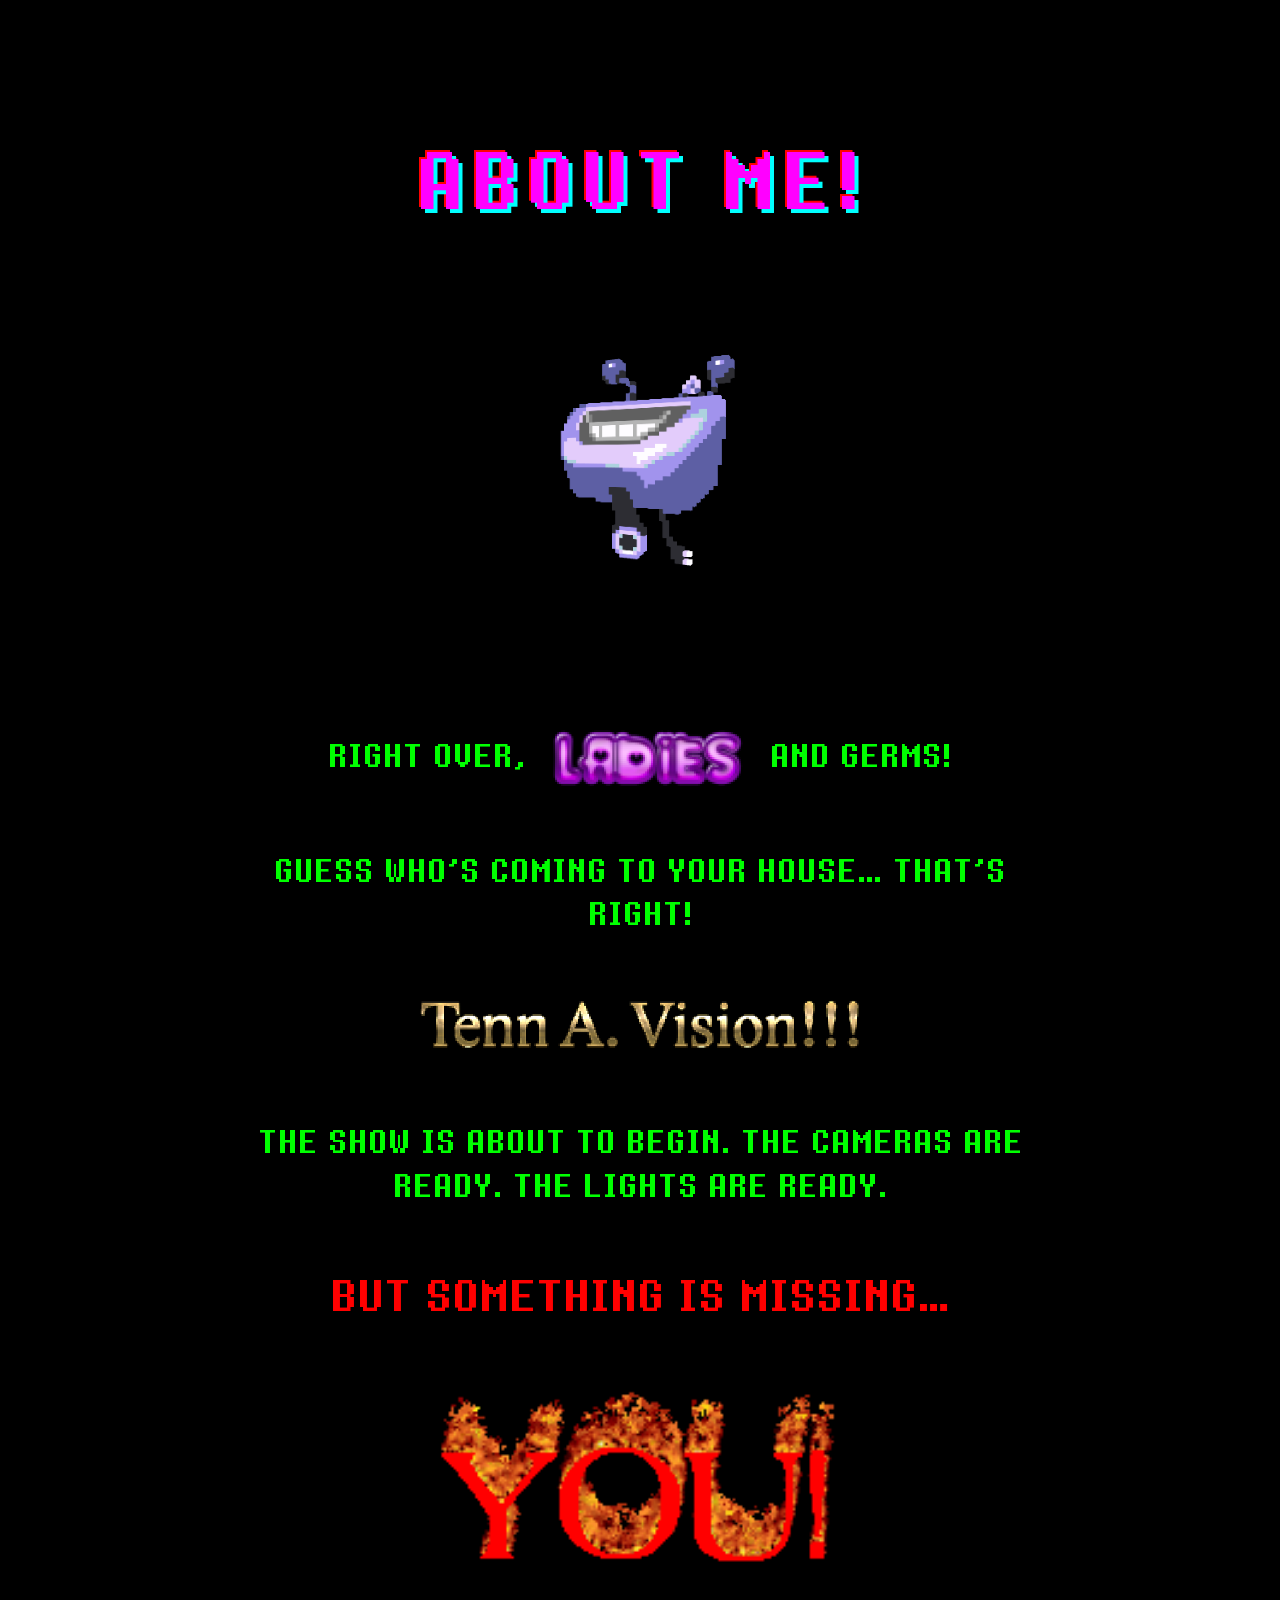
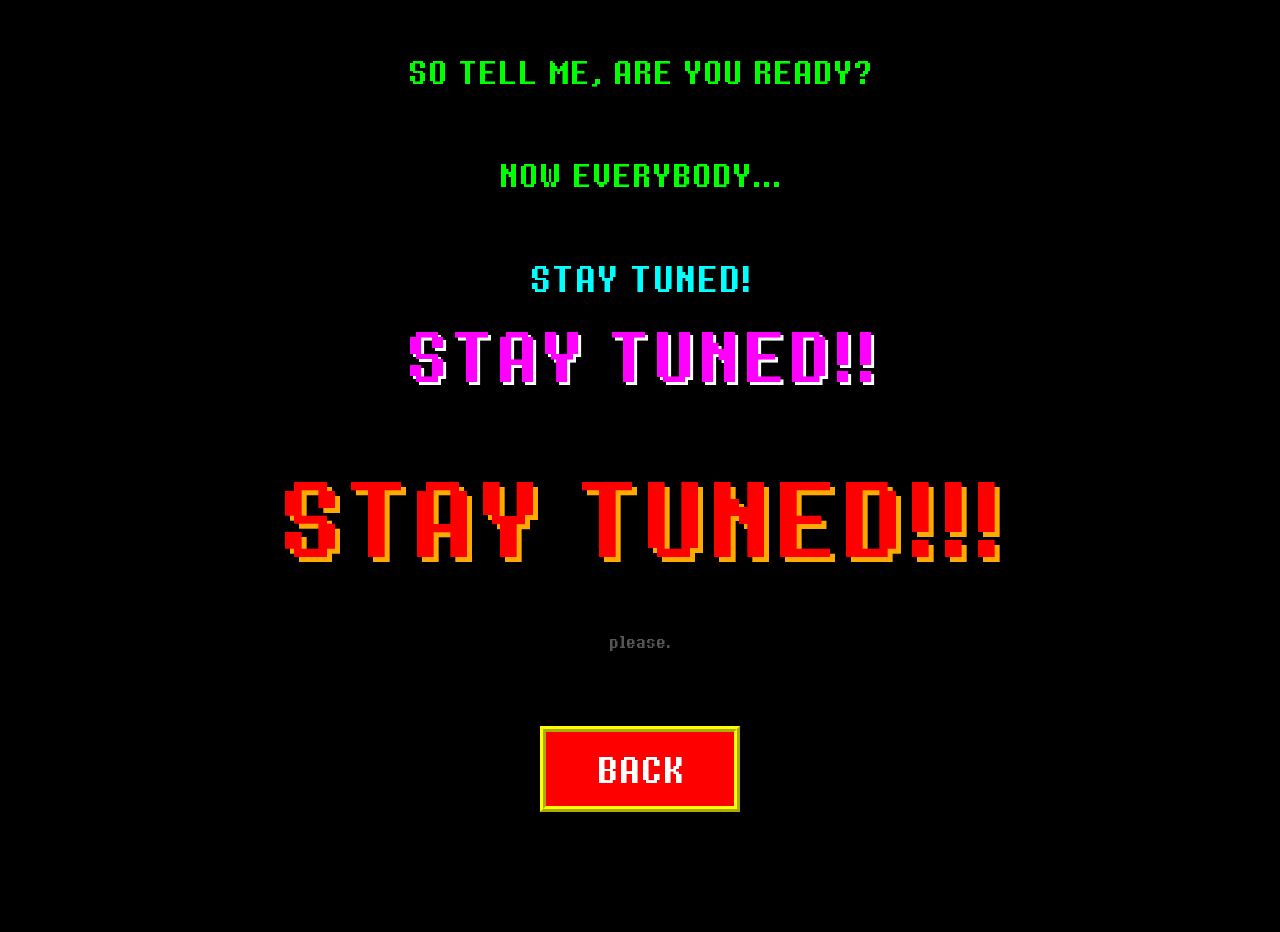
<file: tenn-1m-views/about.html>
<!DOCTYPE html>
<html lang="en">
<head>
    <meta charset="UTF-8">
    <title>ABOUT ME!</title>
    <link rel="stylesheet" href="style.css">
    
    <style>
        .about-container {
            text-align: center;
            max-width: 800px;
            margin: 40px auto;
            padding: 20px;
        }

        .chaotic-header { 
            font-size: 4.5rem; 
            color: #ff00ff; 
            text-shadow: 4px 4px 0px #00ffff, -2px -2px 0px #ff0000; 
            letter-spacing: 5px; 
            animation: jitter 0.15s infinite; 
        }

        .about-image { 
            width: 80%; 
            max-width: 450px;
        }

        .inline-image-text { 
            font-size: 1.8rem; 
            color: #0f0; 
            margin: 40px 0; 
            text-transform: uppercase;
        }
        .inline-image-text img { 
            vertical-align: middle; 
            max-height: 60px; 
            margin: 0 15px; 
        }

        .dramatic-text { 
            font-size: 1.8rem; 
            color: #0f0; 
            margin: 60px 0; 
            line-height: 1.5;
        }
        .missing-text { 
            font-size: 2.5rem; 
            color: #ff0000; 
            margin-bottom: 40px;
        }

        .stay-tuned-1 { font-size: 2rem; color: #00ffff; margin: 10px 0; }
        .stay-tuned-2 { font-size: 4rem; color: #ff00ff; text-shadow: 3px 3px #fff; margin: 10px 0; }
        .stay-tuned-3 { 
            font-size: 6rem; 
            color: #ff0000; 
            text-shadow: 5px 5px #ffaa00; 
            animation: zoomInOutTenna 0.5s infinite;
            margin: 50px 0; 
        }
        .please-text { 
            font-size: 0.9rem; 
            color: #555; 
            margin-top: 40px; 
        }
        .retro-back-btn {
            display: inline-block;
            background-color: #ff0000;
            color: #fff;
            padding: 15px 50px;
            font-size: 2rem;
            font-weight: bold;
            text-decoration: none;
            border: 6px ridge #ffff00;
            margin-top: 60px;
            margin-bottom: 40px;
            transition: transform 0.2s;
        }
        .retro-back-btn:hover {
            transform: scale(1.1);
            background-color: #ffff00;
            color: #ff0000;
            border-color: #ff0000;
        }
        @keyframes jitter {
            0% { transform: translate(2px, 2px) rotate(0deg); }
            50% { transform: translate(-2px, -2px) rotate(-1deg); }
            100% { transform: translate(2px, -2px) rotate(1deg); }
        }
        @keyframes zoomInOutTenna {
            0% { transform: translate(-10px, -10px) rotate(-3deg) scale(1); }
            50% { transform: translate(-10px, -10px) rotate(-3deg) scale(1.15); } /* Zooms in by 15% */
            100% { transform: translate(-10px, -10px) rotate(-3deg) scale(1); }
        }
    </style>
</head>
<body class="retro-body">

    <div class="about-container">
        
        <h1 class="chaotic-header">ABOUT ME!</h1>
        
        <img src="images/tenn_spin.gif" alt="Me!" class="about-image">
        
        <div class="inline-image-text">
            RIGHT OVER, 
            <img src="images/ladies.png" alt="ladies"> 
            AND GERMS!
        </div>
        
        <p class="dramatic-text">GUESS WHO’S COMING TO YOUR HOUSE… THAT’S RIGHT!</p>
        
        <img src="images/tenn_text.png" alt="Tenn A. Vision" class="about-image">
        
        <p class="dramatic-text">THE SHOW IS ABOUT TO BEGIN. THE CAMERAS ARE READY. THE LIGHTS ARE READY.</p>
        
        <p class="missing-text">BUT SOMETHING IS MISSING…</p>
        
        <img src="images/you.gif" alt="you" class="about-image">
        
        <p class="dramatic-text" margin-top: 60px;">SO TELL ME, ARE YOU READY?</p>
        <p class="dramatic-text">NOW EVERYBODY...</p>
        
        <p class="stay-tuned-1">STAY TUNED!</p>
        <p class="stay-tuned-2">STAY TUNED!!</p>
        <p class="stay-tuned-3">STAY TUNED!!!</p>
        
        <p class="please-text">please.</p>

          <div>
            <a href="index.html" class="retro-back-btn">BACK</a>
         </div>

    </div>
<script data-goatcounter="https://hosward.goatcounter.com/count"
        async src="//gc.zgo.at/count.js"></script>
</body>
</html>
</file>
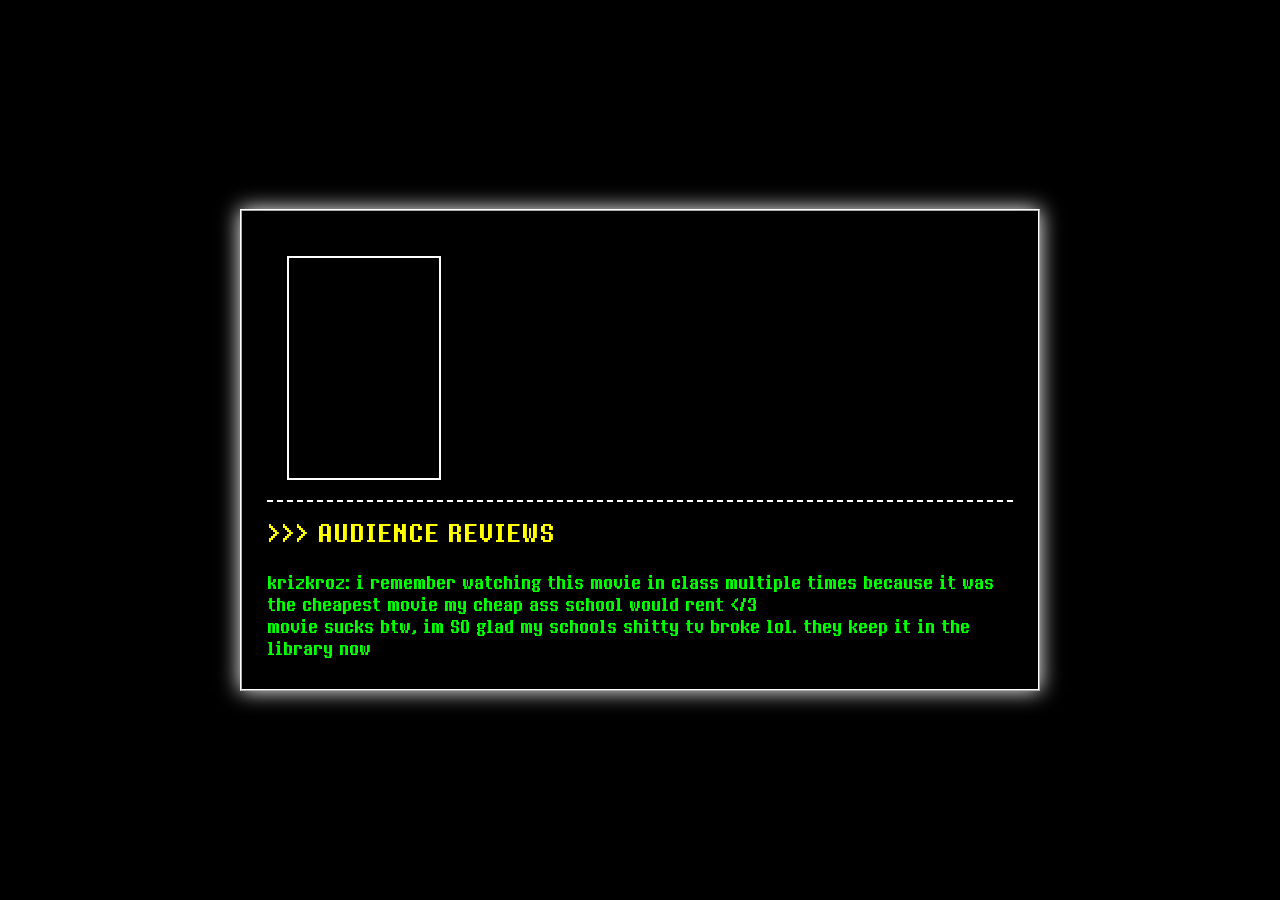
<file: tenn-1m-views/broken_tv.html>
<!DOCTYPE html>
<html lang="en">
<head>
    <meta charset="UTF-8">
    <link rel="stylesheet" href="style.css">
    <title> Broken TV</title>
    
    <style>
        body {
            background-color: #000000;
            color: #ffffff;
            margin: 0;
            padding: 0;
            display: flex;
            justify-content: center;
            align-items: center;
            min-height: 100vh;
            text-align:left;
        }

        .isolated-modal {
            width: 90%;
            max-width: 800px;
            background-color: #000000;
            border: 2px ridge #ffffff;
            box-shadow: 0 0 20px #ffffff;
            padding: 25px;
            box-sizing: border-box;
        }

        .modal-top {
            display: flex;
            gap: 20px;
            min-height: 220px;
            margin: 20px;
        }
        .poster-placeholder {
            width: 150px;
            height: 220px;
            border: 2px solid #ffffff; 
            background-color: #000000;
            flex-shrink: 0; 
        }
        .comment-container {
            font-size: 1rem;
            line-height: 1.5;
        }
        .retro-comment {
            color: #00ff00;
            font-size: 1rem;
            line-height: 1.5;
            margin: 0;
        }
    </style>
</head>
<body>

    <div class="isolated-modal">
        
        <div class="modal-top">
            <div class="poster-placeholder"></div>
        </div>
        
        <div class="modal-comments" style="border-top-color: #ffffff">
            <h3>&gt;&gt;&gt; AUDIENCE REVIEWS</h3>
        <p><strong>krizkroz:</strong> i remember watching this movie in class multiple times because it was the cheapest movie my cheap ass school would rent &lt;/3 <br> movie sucks btw, im SO glad my schools shitty tv broke lol. they keep it in the library now</p>
        </div>
    </div>
<script data-goatcounter="https://hosward.goatcounter.com/count"
        async src="//gc.zgo.at/count.js"></script>
</body>
</html>
</file>
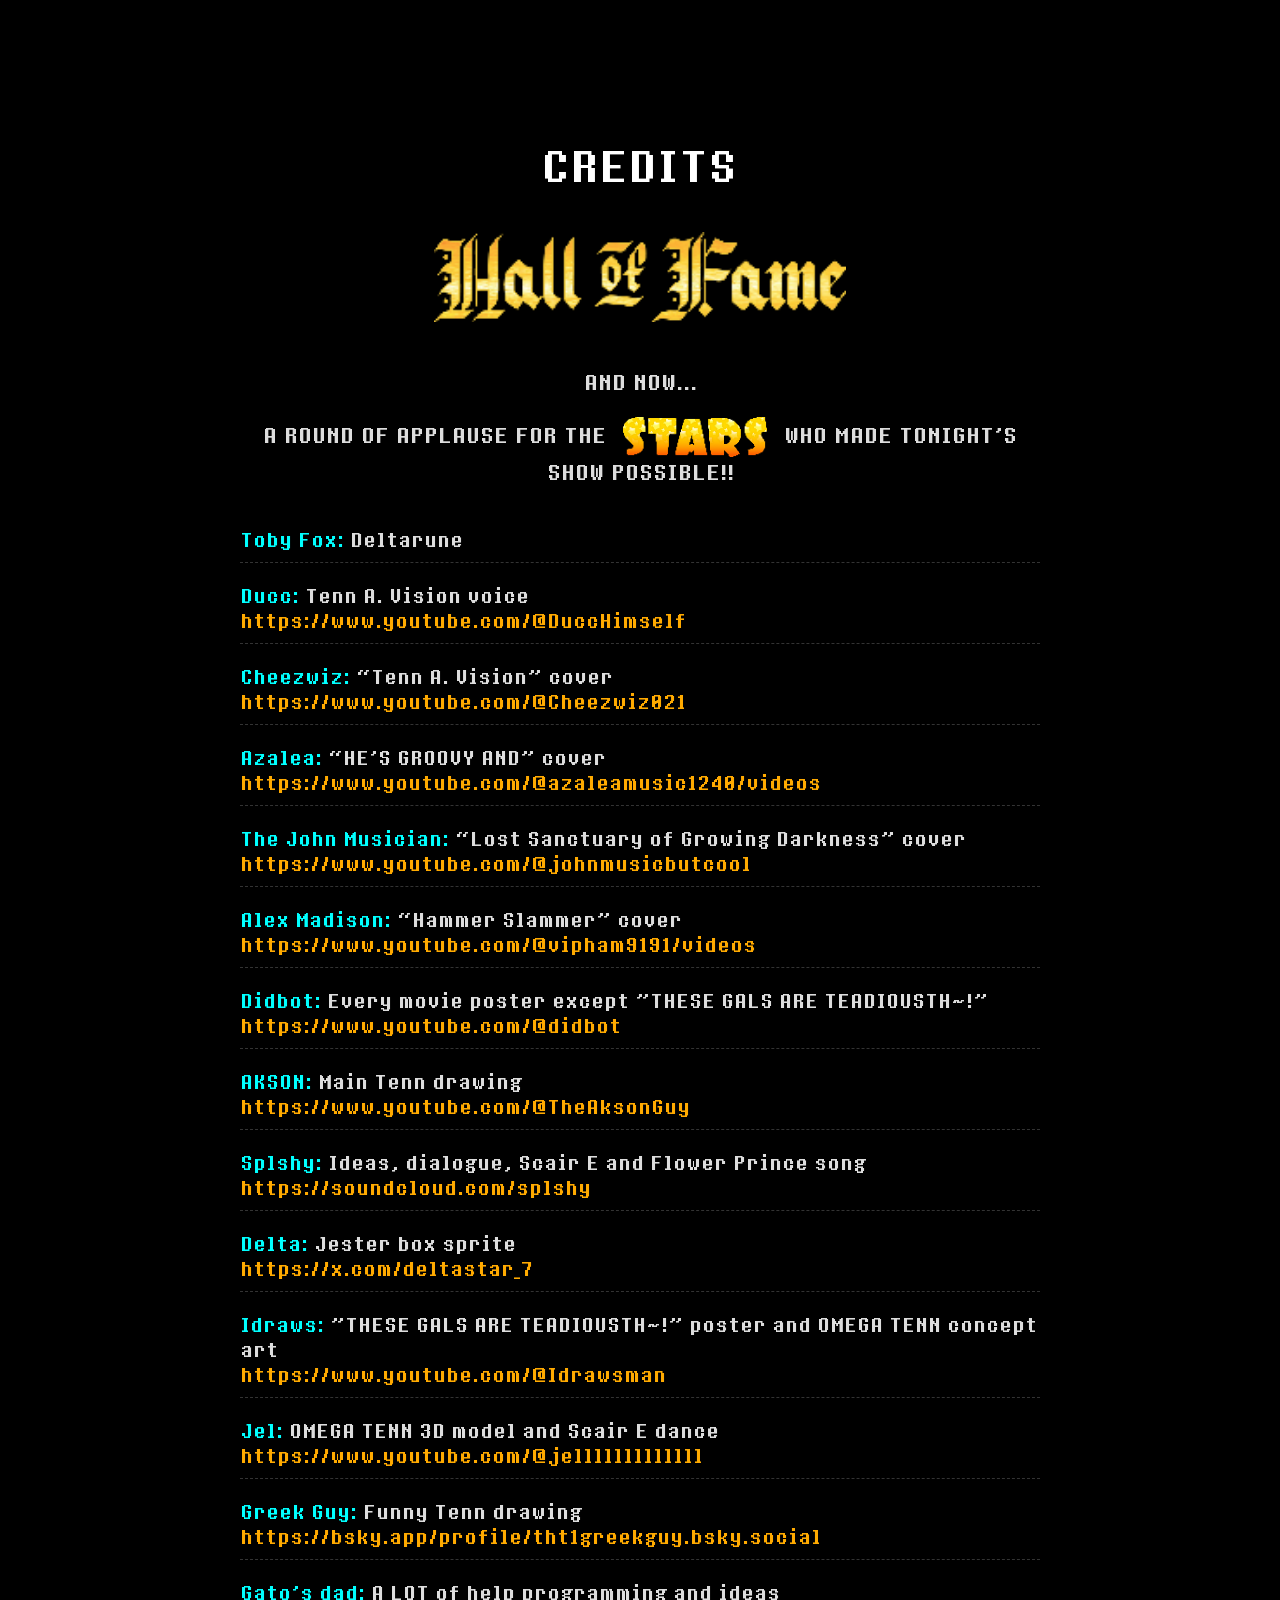
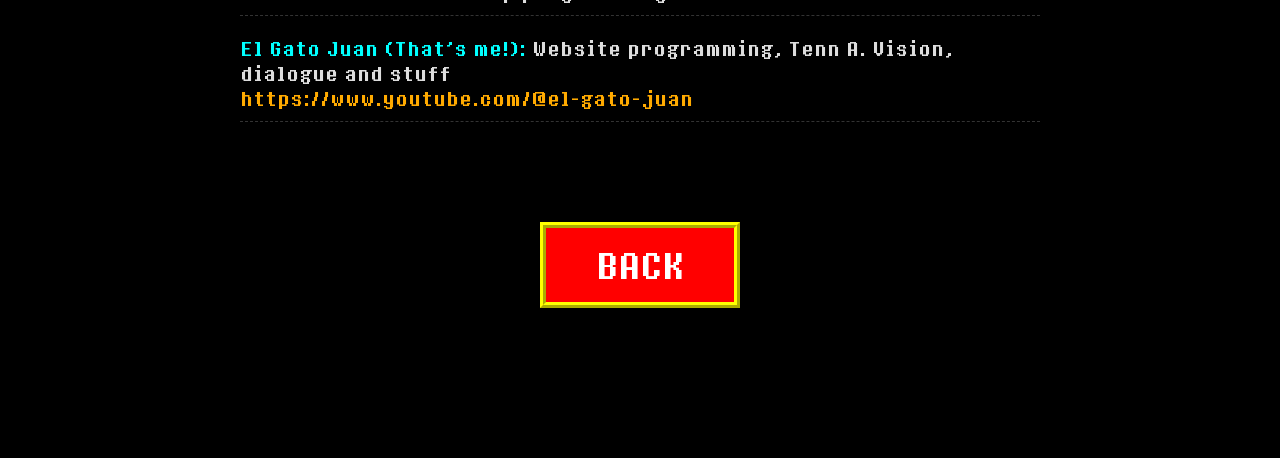
<file: tenn-1m-views/credits.html>
<!DOCTYPE html>
<html lang="en">
<head>
    <meta charset="UTF-8">
    <title>CREDITS</title>
    <link rel="stylesheet" href="style.css">
    
    <style>
        .credits-container {
            max-width: 800px;
            margin: 50px auto;
            padding: 40px;
            background-color: rgba(0, 0, 0, 0.8); 
            color: #dddddd; 
            text-align: center;
        }

        .credits-header {
            font-size: 2.5rem;
            color: #ffffff;
            margin-bottom: 20px;
            letter-spacing: 2px;
            animation: blink 1s infinite;
        }

        .credits-intro {
            font-size: 1.2rem;
            margin: 20px 0;
            line-height: 1.6;
        }

        .credits-intro img {
            vertical-align: middle;
            max-height: 40px;
            margin: 0 10px;
        }

        .credits-list {
            list-style-type: none; 
            padding: 0;
            margin: 40px 0;
            text-align: left; 
        }

        .credits-list li {
            margin-bottom: 20px;
            font-size: 1.1rem;
            border-bottom: 1px dashed #333; 
            padding-bottom: 10px;
        }

        .credits-name {
            font-weight: bold;
            color: #00ffff; 
        }

        .credits-link {
            color: #ffaa00; 
            text-decoration: none;
            word-break: break-all; 
        }

        .credits-link:hover {
            color: #ffffff;
            text-decoration: underline;
        }
        
        .credits-back-btn {
            display: inline-block;
            background-color: #ff0000;
            color: #fff;
            padding: 15px 50px;
            font-size: 2rem;
            font-weight: bold;
            text-decoration: none;
            border: 6px ridge #ffff00;
            margin-top: 60px;
            margin-bottom: 40px;
            transition: transform 0.2s;
        }

        .credits-back-btn:hover {
            transform: scale(1.1);
            background-color: #ffff00;
            color: #ff0000;
            border-color: #ff0000;
        }
        
        .main-image {
            max-width: 100%;
            height: 90px;
            width:auto;
            margin: 20px 0;
        }
    </style>
</head>
<body class="retro-body">

    <div class="credits-container">
        
        <h1 class="credits-header">CREDITS</h1>
        
        <img src="images/hall_of_fame.png" alt="Hall of Fame" class="main-image">
        
        <div class="credits-intro">
            <p>AND NOW...</p>
            <p>A ROUND OF APPLAUSE FOR THE <img src="images/stars.png" alt="STARS"> WHO MADE TONIGHT'S SHOW POSSIBLE!!</p>
        </div>

        <ul class="credits-list">
            <li>
                <span class="credits-name">Toby Fox:</span> Deltarune
            </li>
            <li>
                <span class="credits-name">Ducc:</span> Tenn A. Vision voice <br>
                <a href="https://www.youtube.com/@DuccHimself" target="_blank" class="credits-link">https://www.youtube.com/@DuccHimself</a>
            </li>
            <li>
                <span class="credits-name">Cheezwiz:</span> “Tenn A. Vision” cover <br>
                <a href="https://www.youtube.com/@Cheezwiz021" target="_blank" class="credits-link">https://www.youtube.com/@Cheezwiz021</a>
            </li>
            <li>
                <span class="credits-name">Azalea:</span> “HE’S GROOVY AND” cover <br>
                <a href="https://www.youtube.com/@azaleamusic1240/videos" target="_blank" class="credits-link">https://www.youtube.com/@azaleamusic1240/videos</a>
            </li>
            <li>
                <span class="credits-name">The John Musician:</span> “Lost Sanctuary of Growing Darkness” cover <br>
                <a href="https://www.youtube.com/@johnmusicbutcool" target="_blank" class="credits-link">https://www.youtube.com/@johnmusicbutcool</a>
            </li>
            <li>
                <span class="credits-name">Alex Madison:</span> “Hammer Slammer” cover <br>
                <a href="https://www.youtube.com/@vipham9191/videos" target="_blank" class="credits-link">https://www.youtube.com/@vipham9191/videos</a>
            </li>
            <li>
                <span class="credits-name">Didbot:</span> Every movie poster except "THESE GALS ARE TEADIOUSTH~!"  <br>
                <a href="https://www.youtube.com/@didbot" target="_blank" class="credits-link">https://www.youtube.com/@didbot</a>
            </li>
            <li>
                <span class="credits-name">AKSON:</span> Main Tenn drawing <br>
                <a href="https://www.youtube.com/@TheAksonGuy" target="_blank" class="credits-link">https://www.youtube.com/@TheAksonGuy</a>
            </li>
            <li>
                <span class="credits-name">Splshy:</span> Ideas, dialogue, Scair E and Flower Prince song <br>
                <a href="https://soundcloud.com/splshy" target="_blank" class="credits-link">https://soundcloud.com/splshy</a>
            </li>
            <li>
                <span class="credits-name">Delta:</span> Jester box sprite <br>
                <a href="https://x.com/deltastar_7" target="_blank" class="credits-link">https://x.com/deltastar_7</a>
            <li>
                <span class="credits-name">Idraws:</span> "THESE GALS ARE TEADIOUSTH~!" poster and OMEGA TENN concept art <br>
                <a href="https://www.youtube.com/@Idrawsman" target="_blank" class="credits-link">https://www.youtube.com/@Idrawsman</a>
            </li>
            <li>
                <span class="credits-name">Jel:</span> OMEGA TENN 3D model and Scair E dance <br>
                <a href="https://www.youtube.com/@jelllllllllllll" target="_blank" class="credits-link">https://www.youtube.com/@jelllllllllllll</a>
            </li>
            <li>
                <span class="credits-name">Greek Guy:</span> Funny Tenn drawing <br>
                <a href="https://bsky.app/profile/tht1greekguy.bsky.social" target="_blank" class="credits-link">https://bsky.app/profile/tht1greekguy.bsky.social</a>
            </li>
            <li>
                <span class="credits-name">Gato's dad:</span> A LOT of help programming and ideas <br>
            </li>
            <li>
                <span class="credits-name">El Gato Juan (That's me!):</span> Website programming, Tenn A. Vision, dialogue and stuff <br>
                <a href="https://www.youtube.com/@el-gato-juan" target="_blank" class="credits-link">https://www.youtube.com/@el-gato-juan</a>
            </li>
        </ul>

        <a href="index.html" class="credits-back-btn">BACK</a>

    </div>
<script data-goatcounter="https://hosward.goatcounter.com/count"
        async src="//gc.zgo.at/count.js"></script>
</body>
</html>
</file>
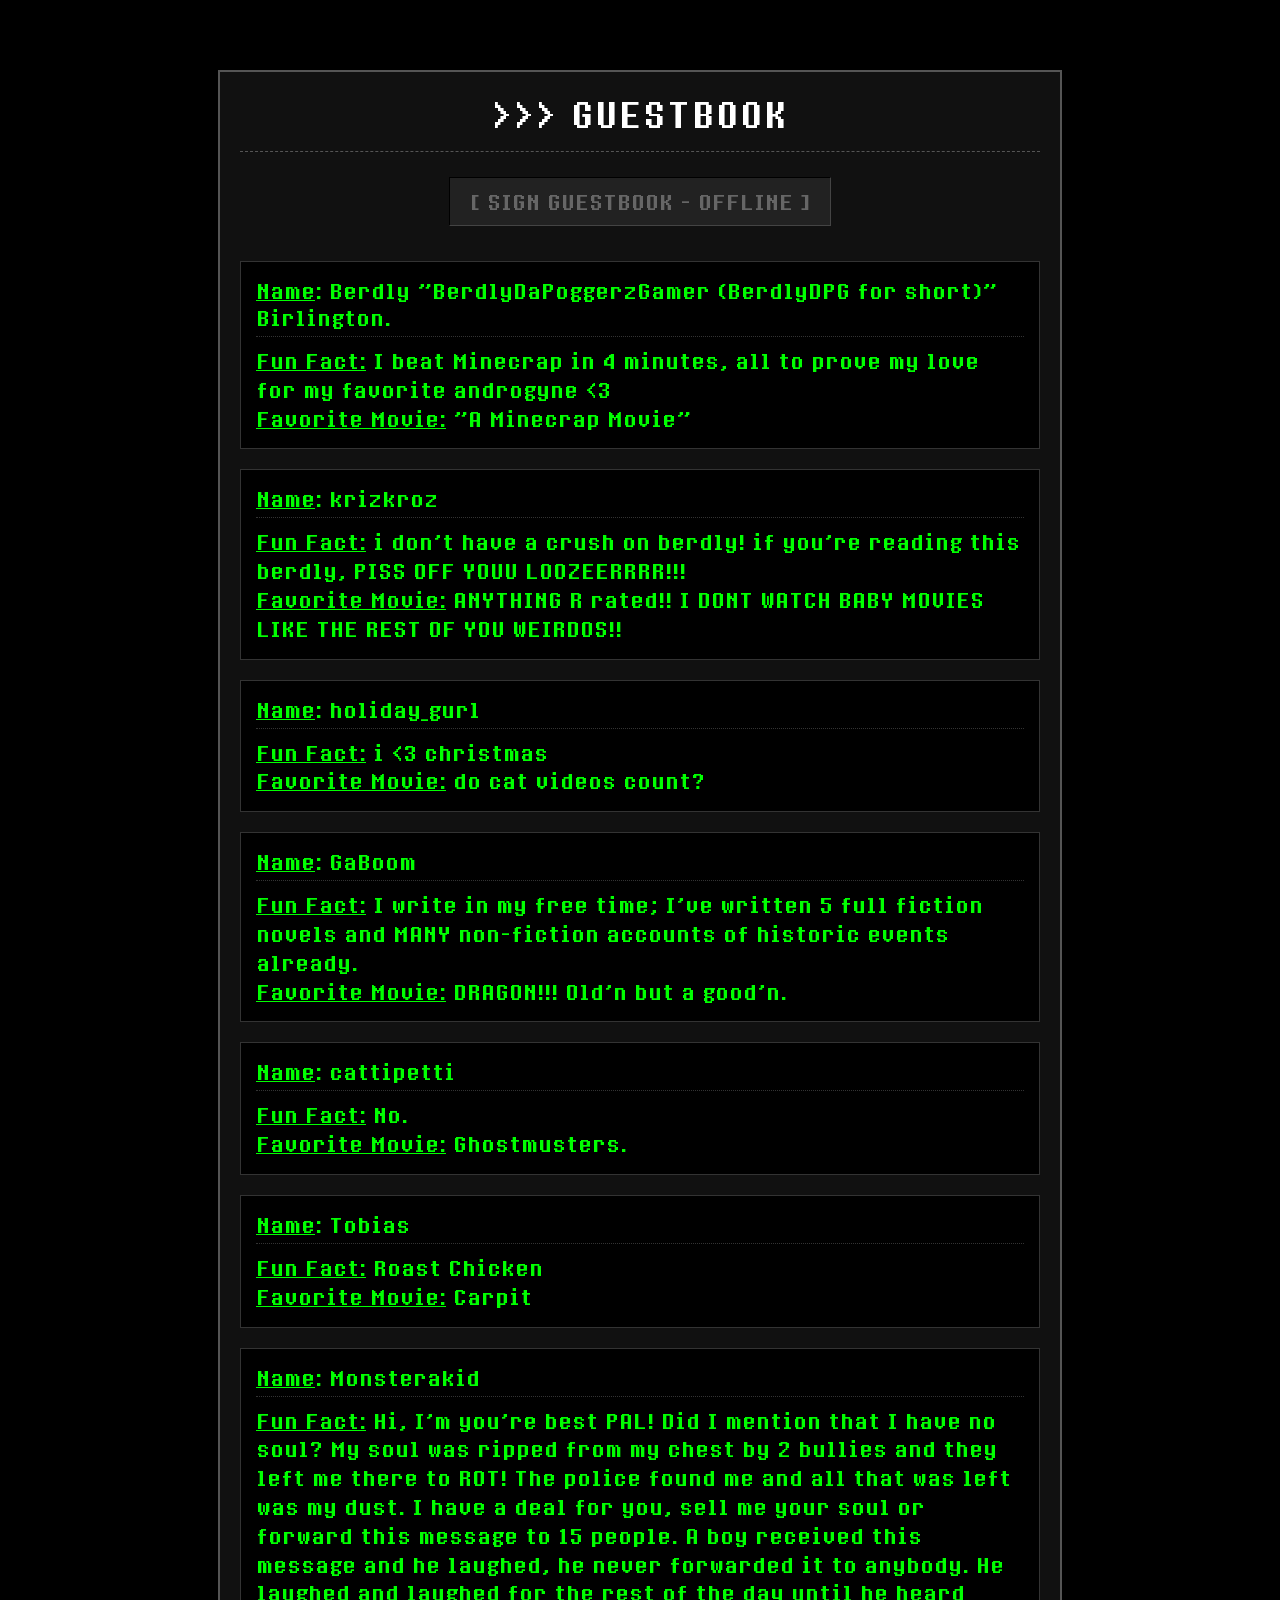
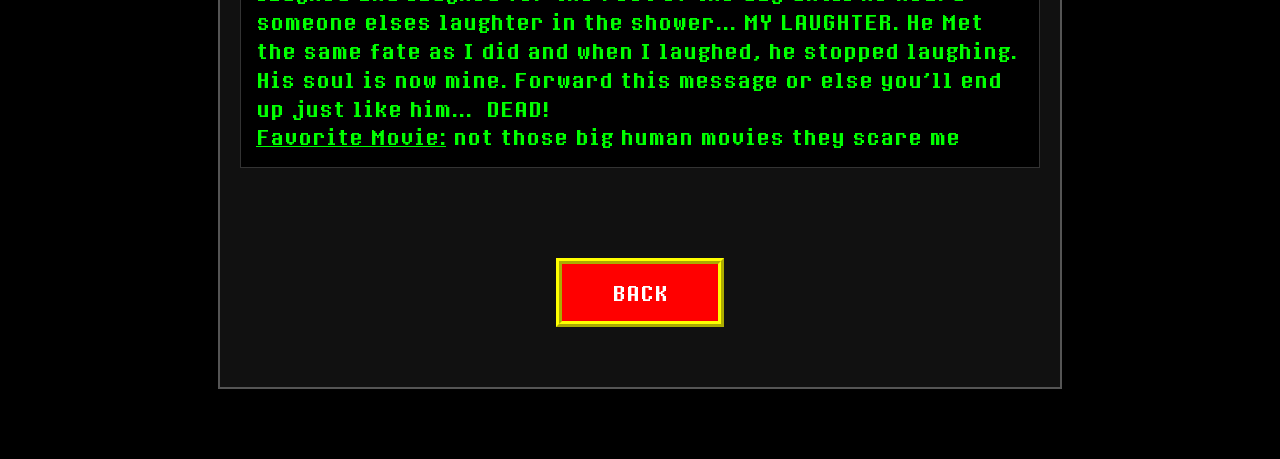
<file: tenn-1m-views/guestbook.html>
<!DOCTYPE html>
<html lang="en">
<head>
    <meta charset="UTF-8">
    <title>GUESTBOOK</title>
    <link rel="stylesheet" href="style.css">
    
    <style>
        .gb-container {
            max-width: 800px;
            margin: 50px auto;
            background-color: #111111; 
            border: 2px solid #555555;
            padding: 20px;
            color: #cccccc;
            text-align:left;
        }

        .gb-header {
            text-align: center;
            border-bottom: 1px dashed #555555;
            padding-bottom: 15px;
            margin-bottom: 25px;
            letter-spacing: 2px;
        }

        .gb-header h1 {
            font-size: 2rem;
            color: #ffffff;
            margin: 0;
            animation: 2.5s ease 0s infinite normal none running blink;
        }

        .gb-controls {
            text-align: center;
            margin-bottom: 35px;
        }

        .gb-disabled-btn {
            display: inline-block;
            padding: 10px 20px;
            background-color: #222222;
            color: #666666; 
            text-decoration: none;
            border: 1px inset #444444; 
            cursor: not-allowed; 
            font-weight: bold;
        }

        .gb-entry {
            border: 1px solid #333333;
            background-color: #000000;
            margin-bottom: 20px;
            padding: 15px;
        }

        .gb-meta {
            font-size: 1.2rem;
            color: #00ff00; 
            border-bottom: 1px dotted #333333;
            padding-bottom: 5px;
            margin-bottom: 10px;
        }

        .gb-user {
            color: #00ff00; 
            font-weight: bold;
        }

        .gb-text {
            color: #00ff00; 
            line-height: 1.5;
            margin: 0;
            white-space: pre-wrap;
        }

        .gb-nav {
            text-align: center;
            margin-top: 30px;
        }

        .gb-back-btn {
            display: inline-block;
            background-color: #ff0000;
            color: #fff;
            padding: 15px 50px;
            : 2rem;
            font-weight: bold;
            text-decoration: none;
            border: 6px ridge #ffff00;
            margin-top: 60px;
            margin-bottom: 40px;
            transition: transform 0.2s;
        }

        .gb-back-btn:hover {
            transform: scale(1.1);
            background-color: #ffff00;
            color: #ff0000;
            border-color: #ff0000;
        }
    </style>
</head>
<body class="retro-body">

    <div class="gb-container">
        
        <div class="gb-header">
            <h1>>>> GUESTBOOK</h1>
        </div>
        
        <div class="gb-controls">
            <a href="javascript:void(0)" class="gb-disabled-btn" title=" Error: Connection Timeout">
                [ SIGN GUESTBOOK - OFFLINE ]
            </a>
        </div>

        <div class="gb-entry">
            <div class="gb-meta"> <u>Name</u>: <span class="gb-user">Berdly "BerdlyDaPoggerzGamer (BerdlyDPG for short)" Birlington.</span></div>
            <p class="gb-text"><u>Fun Fact:</u> I beat Minecrap in 4 minutes, all to prove my love for my favorite androgyne &lt;3 
<u>Favorite Movie:</u> "A Minecrap Movie"</p>
        </div>

        <div class="gb-entry">
            <div class="gb-meta"> <u>Name</u>: <span class="gb-user">krizkroz</span></div>
            <p class="gb-text"><u>Fun Fact:</u> i don't have a crush on berdly! if you're reading this berdly, PISS OFF YOUU LOOZEERRRR!!! 
<u>Favorite Movie:</u> ANYTHING R rated!! I DONT WATCH BABY MOVIES LIKE THE REST OF YOU WEIRDOS!!</p>
        </div>

        <div class="gb-entry">
            <div class="gb-meta"> <u>Name</u>: <span class="gb-user">holiday_gurl</span></div>
            <p class="gb-text"><u>Fun Fact:</u> i &lt;3 christmas
<u>Favorite Movie:</u> do cat videos count?</p>
        </div>

        <div class="gb-entry">
            <div class="gb-meta"> <u>Name</u>: <span class="gb-user">GaBoom</span></div>
            <p class="gb-text"><u>Fun Fact:</u> I write in my free time; I've written 5 full fiction novels and MANY non-fiction accounts of historic events already.
<u>Favorite Movie:</u> DRAGON!!! Old'n but a good'n.</p>
        </div>

        <div class="gb-entry">
            <div class="gb-meta"> <u>Name</u>: <span class="gb-user">cattipetti</span></div>
            <p class="gb-text"><u>Fun Fact:</u> No.
<u>Favorite Movie:</u> Ghostmusters.</p>
        </div>
        
        <div class="gb-entry">
            <div class="gb-meta"> <u>Name</u>: <span class="gb-user">Tobias</span></div>
            <p class="gb-text"><u>Fun Fact:</u> Roast Chicken
<u>Favorite Movie:</u> Carpit</p>
        </div>

        <div class="gb-entry">
            <div class="gb-meta"> <u>Name</u>: <span class="gb-user">Monsterakid</span></div>
            <p class="gb-text"><u>Fun Fact:</u> Hi, I'm you're best PAL! Did I mention that I have no soul? My soul was ripped from my chest by 2 bullies and they left me there to ROT! The police found me and all that was left was my dust. I have a deal for you, sell me your soul or forward this message to 15 people. A boy received this message and he laughed, he never forwarded it to anybody. He laughed and laughed for the rest of the day until he heard someone elses laughter in the shower... MY LAUGHTER. He Met the same fate as I did and when I laughed, he stopped laughing. His soul is now mine. Forward this message or else you'll end up just like him...  DEAD!
<u>Favorite Movie:</u> not those big human movies they scare me</p>
        </div>

        <div class="gb-nav">
            <a href="index.html" class="gb-back-btn">BACK</a>
        </div>

    </div>
<script data-goatcounter="https://hosward.goatcounter.com/count"
        async src="//gc.zgo.at/count.js"></script>
</body>
</html>
</file>
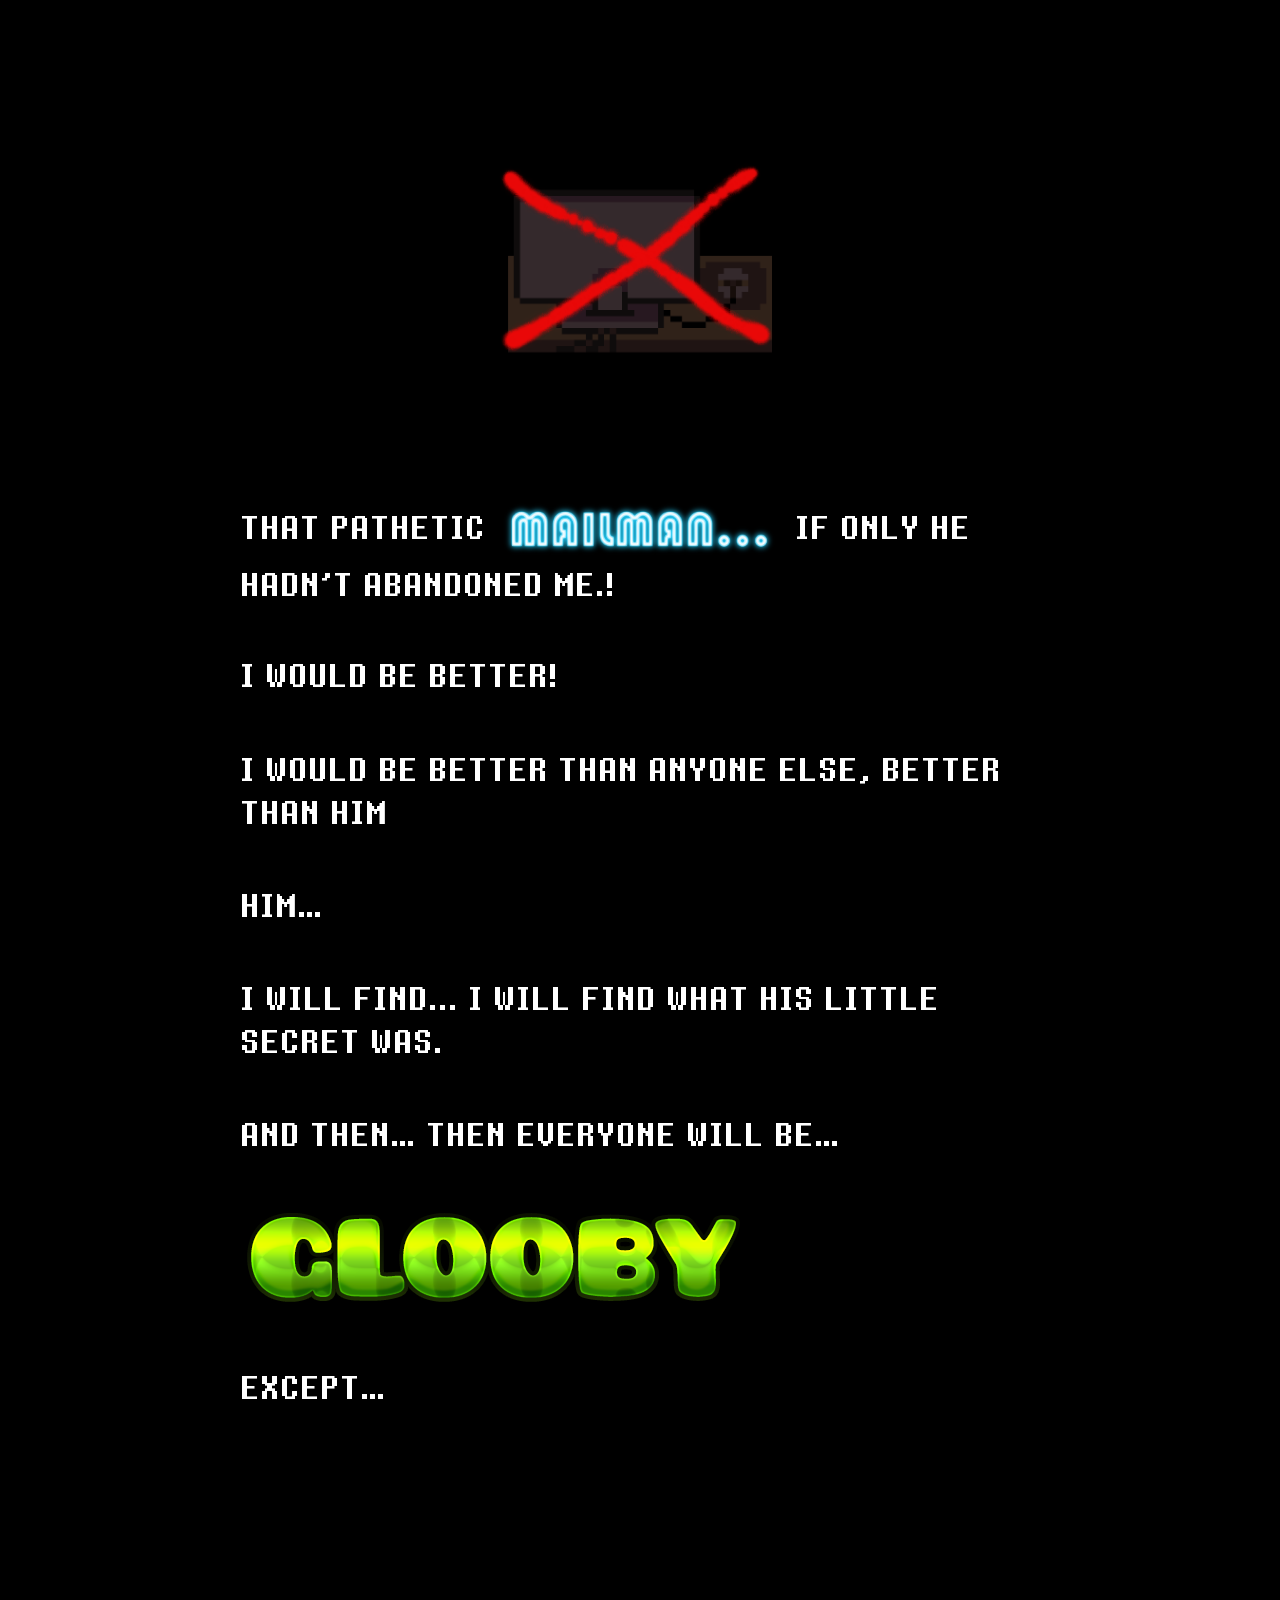
<file: tenn-1m-views/s_p_a_m_a_g_e_r_y_o_u_f_i_e_n_d.html>
<!DOCTYPE html>
<html lang="en">
<head>
    <meta charset="UTF-8">
    <title>spamager</title>
    <link rel="stylesheet" href="style.css">
    
    <style>
        .about-container {
            text-align: left;
            max-width: 800px;
            margin: 40px auto;
            padding: 20px;
        }

        .about-image { 
            width: 80%; 
            max-width: 300px;
        }

        .inline-image-text { 
            font-size: 1.8rem; 
            color: #fff; 
            margin: 50px 0; 
            text-transform: uppercase;
        }
        .inline-image-text img { 
            vertical-align: middle; 
            max-height: 66px; 
            margin: 0 2px; 
        }

        .dramatic-text { 
            font-size: 1.8rem; 
            color: #ffffff; 
            margin: 50px 0; 
            line-height: 1.5;
        }
        .missing-text { 
            font-size: 1.8rem; 
            color: #000000; 
            margin: 30px 0;
            line-height: 1.5;
        }
    </style>
</head>
<body class="retro-body">

    <div class="about-container">
                
        <div class="main-image" style="margin: 20px;"> 
            <img src="images/noelle_computer_red.png" alt="Noelle computer!" class="about-image">
        </div>
        
        <div class="inline-image-text">
            THAT PATHETIC 
            <img src="images/mailman.png" alt="mailman"> 
            IF ONLY HE HADN’T ABANDONED ME.!
        </div>
        
        <p class="dramatic-text">I WOULD BE BETTER!</p>
                
        <p class="dramatic-text">I WOULD BE BETTER THAN ANYONE ELSE, BETTER THAN HIM</p>
        
        <p class="dramatic-text">HIM…</p>
        <p class="dramatic-text">I WILL FIND... I WILL FIND WHAT HIS LITTLE SECRET WAS.</p>
        <p class="dramatic-text">AND THEN… THEN EVERYONE WILL BE…</p>

        
        <img src="images/GLOOBY.png" alt="glooby">
        
        <p class="dramatic-text" margin-top: 60px;">EXCEPT…</p>
        <p class="missing-text" style="color: #000; margin-top: 60px;">PLUEY</p>


    </div>
<script data-goatcounter="https://hosward.goatcounter.com/count"
        async src="//gc.zgo.at/count.js"></script>
</body>
</html>
</file>
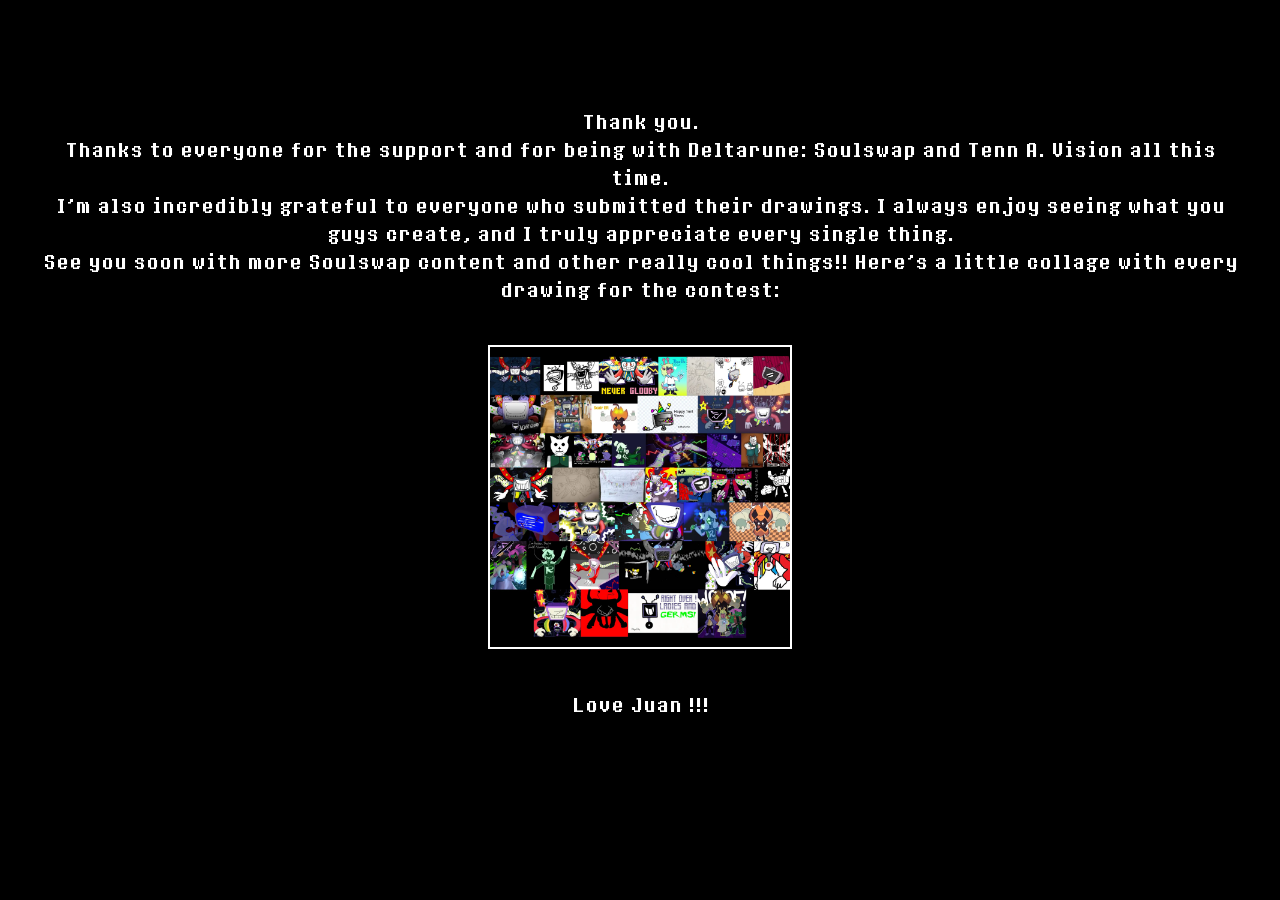
<file: tenn-1m-views/thankyou.html>
<!DOCTYPE html>
<html lang="en">
<head>
    <meta charset="UTF-8">
    <title>Thank You!</title>
    <link rel="stylesheet" href="style.css">
    
    <style>
        .content-container {
            margin-top: 50px;
            max-width: 100%;
            padding: 20px;
            text-align: center;
        }
      .intro-text {
            font-size: 1.1rem;
            line-height: 1.6;
            margin-bottom: 40px;
            color: #ffffff
        }
      .clickable-image {
            max-width: 300px;
            height: auto;
            border: 2px solid #ffffff;
            cursor: zoom-in; 
            transition: transform 0.2s ease;
        }
    .clickable-image.expanded {
            position: fixed;
            top: 0;
            left: 0;
            width: 100vw;
            height: 100vh;
            max-width: none;
            object-fit: contain; 
            background-color: rgba(0, 0, 0, 0.95); 
            z-index: 9999; 
            cursor: zoom-out;
            border: none;
            padding: 20px;
            box-sizing: border-box;
            transform: none;
        }
    </style>
</head>
<body class="retro-body">
  <div class="content-container">
    <p class="intro-text">
            Thank you. <br>
            Thanks to everyone for the support and for being with Deltarune: Soulswap and Tenn A. Vision all this time. <br>
            I'm also incredibly grateful to everyone who submitted their drawings. I always enjoy seeing what you guys create, and I truly appreciate every single thing. <br>
            See you soon with more Soulswap content and other really cool things!! Here's a little collage with every drawing for the contest:

    </p>
    
    <img src="images/tenn_collage.webp" alt="Tenn images" class="clickable-image" id="expandableImg">
  </div>  

    <p class="intro-text">
            Love Juan !!!
    </p>
  <script>
        const image = document.getElementById('expandableImg');
        
        image.addEventListener('click', function() {
            // This toggles the 'expanded' CSS class on and off every time you click
            this.classList.toggle('expanded');
        });
  </script>
  <script data-goatcounter="https://hosward.goatcounter.com/count"
        async src="//gc.zgo.at/count.js"></script>
  
</body>
</html>
</file>
<file: tenn-1m-views/style.css>
@font-face {
    font-family: '8bitOperatorPlus';
    src: url('fonts/8bitOperatorPlus-Bold.eot') format('embedded-opentype'), url('fonts/8bitOperatorPlus-Bold.ttf') format('truetype');
    font-weight: normal;
    font-style: normal;
    font-display: block; /* Forcing the browser to wait for the font, should do WOFF2 instead */
}

html, body {
    overflow-x: hidden;
    max-width: 100vw; 
    position: relative; 
    overscroll-behavior-x: none; 
}

.page-wrapper {
    overflow-x: hidden;
    width: 100%;
    position: relative;
}

/* Base retro setup */
body {
    background-color: #000;
    color: #0f0;
    font-family: '8bitOperatorPlus', monospace;
    font-size: 1.2rem;
    text-align: center;
    margin: 0;
    padding: 20px;
    overflow-x: hidden;
}

/* Chaotic Headers */
h1 {
    color: #ff00ff;
    font-size: 3rem;
    animation: blink 0.5s infinite;
    margin-bottom: 5px;
}

h2 {
    color: #ff0000;
    font-size: 2rem;
    margin-top: 0;
}

@keyframes blink {
    0% { opacity: 1; }
    50% { opacity: 0; }
    100% { opacity: 1; }
}

/* Marquees */
.fast-marquee {
    color: #ffff00;
    font-size: 1.5rem;
    font-weight: bold;
    background-color: #0000ff;
    padding: 10px;
}

.emoji-marquee {
    font-size: 2rem;
    background-color: #ff00ff;
    color: #fff;
    padding: 10px;
    margin: 20px 0;
}

/* Placeholders */
.video-placeholder {
    width: 80%;
    max-width: 600px;
    height: 300px;
    margin: 20px auto;
    background-color: #333;
    color: #fff;
    display: flex;
    align-items: center;
    justify-content: center;
    border: 5px dashed #ff00ff;
    font-size: 1.5rem;
    font-weight: bold;
}

/* making sure the video adjust correctly */
.video-placeholder iframe {
    border: none;
    width: 100%;
    height: 100%;
}

.image-placeholder {
    width: 100%;
    height: 150px;
    background-color: #555;
    display: flex;
    align-items: center;
    justify-content: center;
    color: #ccc;
    margin-bottom: 10px;
    border: 1px solid #777;
}

.gb-gif-container {
    text-align: center;
    margin: 30px auto; 
    width: 100%;
}

.guestbook-gif {
    margin: 30px;
    width: 100px;
    height: 100px;
    object-fit: contain;
    background-color: #000;
}

.guestbook-gif:hover {
    transform: scale(1.05);
}

/* Retro Audio Player Container */
.audio-player {
    margin: 30px auto;
    padding: 20px;
    background-color: #111;
    border: 4px dashed #00ffff; /* Neon cyan border */
    width: 80%;
    max-width: 400px;
    box-shadow: 5px 5px 0px #ff00ff; /* Chunky pink shadow */
}

.audio-player p {
    color: #ffff00;
    font-size: 1.5rem;
    font-weight: bold;
    margin-top: 0;
    margin-bottom: 15px;
    animation: blink 1s infinite;
}

/* Force the player to fit the box and look a bit blockier */
.audio-player audio {
    width: 100%;
    border-radius: 0; /* Removes modern rounded corners */
    outline: 3px solid #00ff00; /* Neon green outline around the player */
}

/* Buttons and Links */
.links-container {
    margin: 30px 0;
}

.links-container a {
    display: inline-block;
    margin: 10px;
    padding: 10px 20px;
    background-color: #00ff00;
    color: #000;
    text-decoration: none;
    font-weight: bold;
    font-size: 1.2rem;
    border: 3px solid #fff;
}

.links-container a:hover {
    background-color: #fff;
    color: #00ff00;
}

/* Prize Grid Layout --- TO BE REMOVED --- */
.prizes-section {
    margin-top: 40px;
    background-color: rgba(0, 0, 0, 0.8);
    padding: 20px;
    border: 3px solid #ff0000;
}

.prizes-section h3 {
    color: #00ffff;
    font-size: 2.5rem;
    text-decoration: underline;
}

.prizes-grid {
    display: grid;
    grid-template-columns: repeat(auto-fit, minmax(200px, 1fr));
    gap: 20px;
    margin-top: 20px;
}

.prize-card {
    background-color: #111;
    border: 2px solid #ffff00;
    padding: 10px;
}

.prize-card p {
    color: #fff;
    font-weight: bold;
    font-size: 1.1rem;
    margin: 0;
}

/* --- Movies Section (VHS / Retro Poster Vibe) --- */
.movies-section {
    margin-top: 40px;
    background-color: #050510; /* Very dark blue background */
    padding: 30px 20px;
    border: 4px solid #ff00ff;
    border-radius: 10px;
    box-shadow: inset 0 0 20px rgba(255, 0, 255, 0.3);
}

.movies-section h3 {
    color: #00ffff;
    font-size: 2.5rem;
    text-transform: uppercase;
    letter-spacing: 2px;
    margin-bottom: 5px;
    text-shadow: 2px 2px #ff00ff;
}

.movie-subtext {
    color: #ffff00;
    font-size: 1.2rem;
    margin-bottom: 30px;
    animation: blink 2s infinite;
}

.movies-grid {
    display: grid;
    /* Reduced min width to 160px, and capped max width at 220px to keep it small */
    grid-template-columns: repeat(auto-fit, minmax(160px, 220px)); 
    gap: 50px; /* Increased space between cards (was 30px) */
    justify-content: center; /* Keeps the smaller cards centered in the container */
    padding: 20px 0;
}

/* The individual movie blocks */
.movie-card {
    background-color: #111;
    border: 2px solid #333;
    padding: 10px; /* Slightly reduced padding to match smaller cards */
    transition: transform 0.2s, border-color 0.2s;
    cursor: pointer;
    width: 100%;
}

/* Hover effect to make them pop */
.movie-card:hover {
    transform: scale(1.05);
    border-color: #00ff00;
    box-shadow: 0 0 15px #00ff00;
}

/* Constrain the poster images to be 2:3 */
.poster-container {
    width: 100%;
    aspect-ratio: 2 / 3; 
    background-color: #222;
    overflow: hidden;
    border: 1px solid #555;
}

.poster-container img {
    width: 100%;
    height: 100%;
    object-fit: cover; /* Ensures the image fills the box without squishing */
    filter: contrast(1.2) sepia(0.2); /* Gives images a slightly retro/worn tint */
}

/* The text below the poster */
.movie-info {
    margin-top: 15px;
    text-align: left;
}

.movie-info h4 {
    color: #fff;
    margin: 0 0 5px 0;
    font-size: 1.4rem;
    letter-spacing: 1px;
}

.rating {
    color: #aaa;
    margin: 0;
    font-size: 1.1rem;
    font-family: monospace;
    overflow-wrap: break-word;
    word-break: break-all;

}

footer {
    margin-top: 50px;
    padding: 20px;
    background-color: #222;
    color: #aaa;
    font-size: 0.9rem;
}

/* --- Modal Overlay & Content --- */
.modal-overlay {
    display: none; /* Keeps it hidden until clicked */
    position: fixed;
    top: 0; left: 0; width: 100%; height: 100%;
    background: rgba(0, 0, 0, 0.85); /* Darken the background */
    z-index: 1000; /* Ensure it stays on top of everything */
    justify-content: center;
    align-items: center;
}
.modal-wrapper {
    position: relative; /* Acts as the anchor point */
    display: inline-block;
}
.modal-content {
    background: #050510;
    border: 4px ridge #00ffff;
    box-shadow: 0 0 20px #00ffff;
    padding: 20px;
    width: 90%;
    max-width: 800px; /* Made wider to fit the video */
    max-height: 85vh; /* Prevents from being taller than screen */
    overflow-y: auto; /* Adds scrollbar if content is too long */
    position: relative;
    text-align: left;
}
/* Make the scrollbar look retro */
.modal-content::-webkit-scrollbar {
    width: 12px;
}
.modal-content::-webkit-scrollbar-track {
    background: #111; 
    border-left: 2px solid #00ffff;
}
.modal-content::-webkit-scrollbar-thumb {
    background: #ff00ff; 
}
.modal-floating-gif {
    position: absolute;
    width: 90px;
    height: 90px;
    object-fit: contain;
    z-index: 2000; 
    pointer-events: none; 
}
/* the ones on the main screen */
.gif-top-right-main {
    top: -15px;
    right: -380px;
    transform: rotate(10deg);
}

.gif-bottom-left-main {
    bottom: -30px;
    left: -380px;
    transform: rotate(-10deg);
}

/* the ones on the videos */
.gif-top-right {
    top: -10px;
    right: -70px;
    transform: rotate(15deg); 
}

.gif-bottom-left {
    bottom: -10px;
    left: -120px;
    transform: rotate(-15deg);
}

/* Style the video container to keep 16:9 ratio */
.modal-video-container {
    width: 100%;
    aspect-ratio: 16 / 9;
    margin: 20px 0;
    border: 3px dashed #ff00ff;
    background-color: #111;
}

.modal-video-container iframe {
    width: 100%;
    height: 100%;
}

.close-btn {
    position: absolute;
    top: 10px; right: 15px;
    color: #ff00ff;
    font-size: 2rem;
    cursor: pointer;
    font-weight: bold;
}

.close-btn:hover {
    color: #fff;
    text-shadow: 0 0 10px #fff;
}

.modal-header {
    display: flex;
    gap: 20px;
    margin-bottom: 20px;
}

.modal-poster {
    width: 120px;
    height: 180px;
    object-fit: cover;
    border: 2px solid #fff;
}

.modal-desc p {
    color: #ccc;
    font-size: 1.1rem;
    max-width:100%;
}

.modal-comments {
    border-top: 2px dashed #ff00ff;
    padding-top: 15px;
}

.modal-comments h3 {
    color: #ffff00;
    margin-top: 0;
}

.modal-comments p {
    font-size: 1rem;
    color: #0f0;
    margin-bottom: 5px;
}

/* --- Internal Pages Content Box --- */
.content-box {
    background-color: rgba(0, 0, 0, 0.85);
    border: 3px dashed #00ff00;
    padding: 30px;
    margin: 20px auto;
    max-width: 700px;
    text-align: left;
    color: #fff;
    box-shadow: 6px 6px 0px #ff0000;
    font-size: 1.2rem;
}
.content-box h3 {
    color: #ff00ff;
    text-decoration: underline;
    text-align: center;
    font-size: 2rem;
    margin-top: 0;
}
.retro-gif {
    display: block;
    margin: 30px auto;
    max-width: 250px;
    border: 2px solid #fff;
}
.retro-btn {
    background-color: #ff00ff;
    color: #000;
    /* Inherits 8bitOperatorPlus font */
    font-family: inherit; 
    font-size: 1.5rem;
    font-weight: bold;
    padding: 15px 30px;
    border: 4px solid #fff;
    cursor: pointer;
    box-shadow: 6px 6px 0px #00ffff;
    text-transform: uppercase;
    transition: all 0.1s;
    margin-top: 10px;
}
.retro-btn:active {
    transform: translate(6px, 6px);
    box-shadow: 0px 0px 0px #00ffff;
}
/* Remove the old default audio tag outline rule just in case */
.audio-player audio {
    display: none; 
}

/* --- Main Image Section --- */
.main-image {
    text-align: center;
    margin-top: 80px;
    margin-bottom: 40px 0;
}
.main-image p {
    color: #ffffff; 
    font-size: 1.5rem;
    font-weight: bold;
    text-shadow: 2px 2px #ff0000;
    margin-bottom: 30px;
}
.image-container {
    width: 95%;
    max-width: 600px;
    margin: 0 auto;
    border: none; 
    background-color: transparent;
    position: relative;
}
.image-container .main-pic {
    width: 100%;
    height: auto;
    display: block;
    animation: hoverFloat 4s ease-in-out infinite;
}
.corner-gif {
    position: absolute;
    width: 200px; 
    height: auto;
    z-index: 10;
    pointer-events: none; 
}

@keyframes hoverFloat {
    0% { transform: translateY(0px); }
    50% { transform: translateY(-15px); } /* Moves up 15 pixels */
    100% { transform: translateY(0px); }
}

/* --- Mailroom Section --- */

.mailroom {
    position: relative; 
    display: block;
    width: 100%;
    max-width: 400px;
    margin-top: 150px;
    margin-bottom: 120px;
    margin-inline: auto;
    text-align: center;
    cursor: pointer;
}
@keyframes zoomInOutText {
    0% { transform: translate(-50%, -10px) rotate(-3deg) scale(1); }
    50% { transform: translate(-50%, -10px) rotate(-3deg) scale(1.15); } /* Zooms in by 15% */
    100% { transform: translate(-50%, -10px) rotate(-3deg) scale(1); }
}
.mailroom-text {
    position: absolute;
    top: -55%; 
    left: 88%;
    animation: zoomInOutText 2s ease-in-out infinite;    
    z-index: 10; 
    width: 85%; 
    height: auto;
    display: block;
    border: none;
    background: transparent;
    pointer-events: none;
}
.mailroom-door img {
    display: block;
    width: 60%;
    left: 25%;
    height: auto;
    position: relative;
    z-index: 1; 
}
/* --- Radio Banner --- */
.roulette-row {
    display: flex;
    align-items: center;
    justify-content: space-between;
    margin-top: 90px;
    margin-bottom: 60px;
    margin-inline: auto;
    padding: 15px;
    max-width: 800px; 
}
.side-gif {
    width: 100px;
    height: 100px;
    object-fit: contain;
    background-color: #000;
}
.funny-text {
    text-align: center;
    flex-grow: 1;
    padding: 0 15px;
}
.funny-text h3 {
    color: #ff0000;
    font-family: "Comic Sans MS", "Chalkboard SE", sans-serif;
    font-size: 1.5rem;
    margin: 0 0 10px 0;
    text-shadow: 2px 2px #ffff00;
    
    animation: retroBlink 1s step-end infinite;
}
.funny-text p {
    color: #00ff00;
    font-weight: bold;
    font-size: 1rem;
    line-height: 1.4;
    margin: 0;
}
@keyframes retroBlink {
    0%, 100% { opacity: 1; }
    50% { opacity: 0; }
}

.distortion-effect {
    pointer-events: none; 
    animation: distortionWarp 5s ease-in-out forwards;
}
@keyframes distortionWarp {
    0% { filter: grayscale(0%) blur(0px) contrast(100%); transform: scale(1) rotate(0deg); }
    10% { filter: grayscale(100%) blur(1px) contrast(150%); transform: scale(1.02) rotate(1deg); }
    50% { filter: grayscale(100%) blur(3px) contrast(200%); transform: scale(1.05) rotate(-2deg); }
    90% { filter: grayscale(100%) blur(1px) contrast(150%); transform: scale(1.01) rotate(1deg); }
    100% { filter: grayscale(0%) blur(0px) contrast(100%); transform: scale(1) rotate(0deg); }
}

/* Fix for mobile horizontal overflow in mailroom */
@media (max-width: 480px) {
    .mailroom-text {
        left: 60%; 
        width: 65%; 
    }
}

/* --- Butterfly Effect --- */
.butterfly-swarm-member {
    position: absolute;
    top: 0;
    width: 25px; 
    height: auto;
    pointer-events: none; 
    z-index: 99999;
    opacity: 0; 
    image-rendering: pixelated;
}

.winner-container {
    position: relative; 
    display: block;
    width: 100%;
    max-width: 400px;
    margin-top: 100px;
    margin-bottom: 50px;
    margin-inline: auto;
    text-align: center;
    cursor: pointer;
}
.winner-container img {
    display: block;
    width: 100%;
    height: auto;
}

@keyframes bflyRise {
    0% {
        transform: translate(0, 110vh) rotate(0deg);
        opacity: 0;
    }
    10% { opacity: 1; }
    50% { transform: translate(15px, 50vh) rotate(15deg); }
    90% { opacity: 1; }
    100% {
        transform: translate(-15px, -20vh) rotate(-15deg); 
        opacity: 0;
    }
}

@keyframes bflyFall {
    0% {
        transform: translate(0, -20vh) rotate(0deg); 
        opacity: 0;
    }
    10% { opacity: 1; }
    50% { transform: translate(-15px, 50vh) rotate(-15deg); } 
    90% { opacity: 1; }
    100% {
        transform: translate(15px, 110vh) rotate(15deg);
        opacity: 0;
    }
}
</file>
